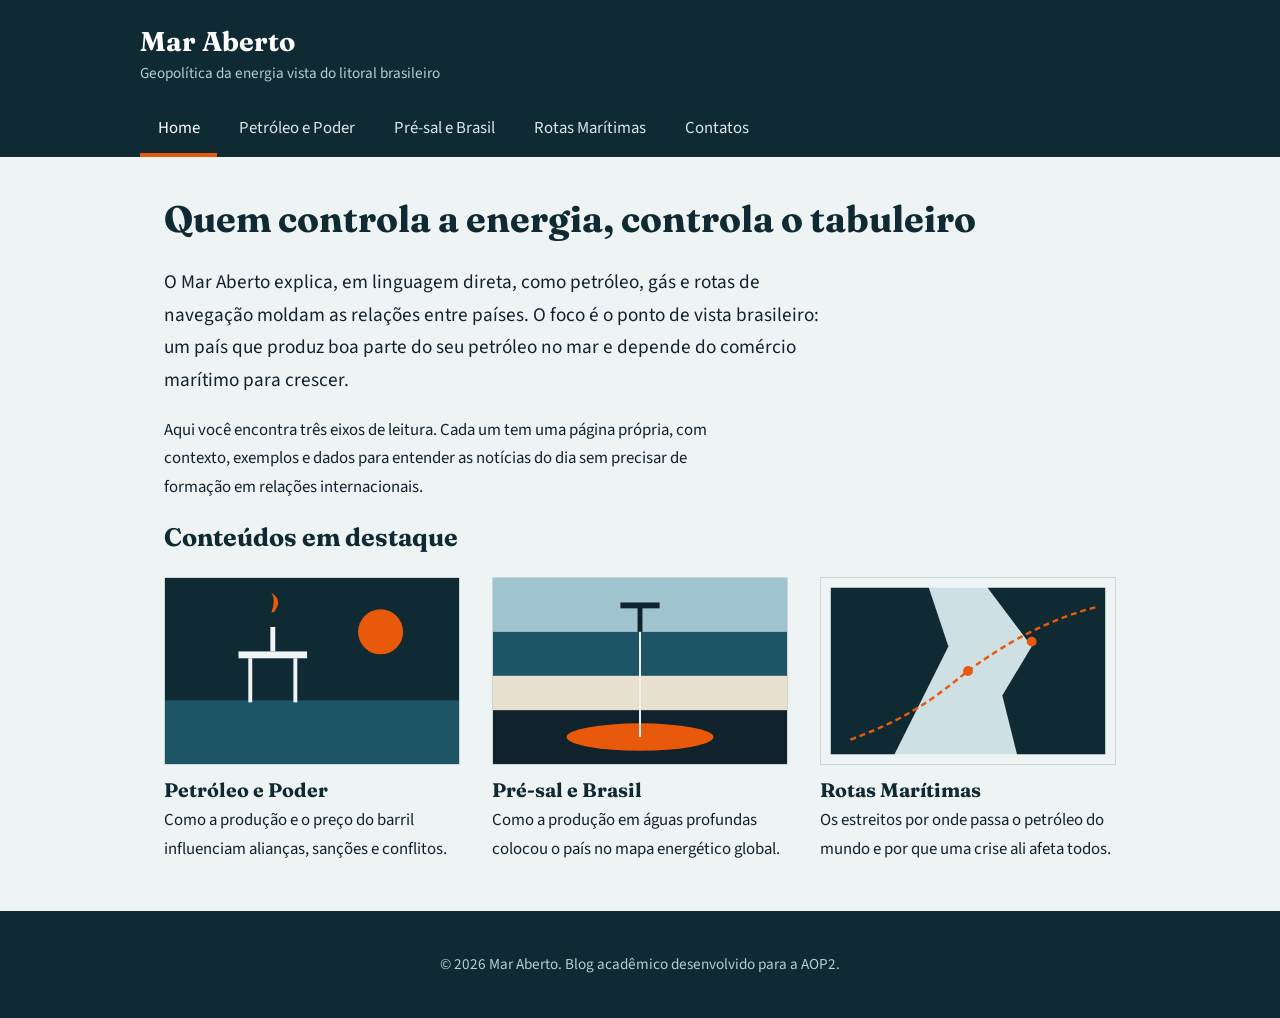
<file: index.html>
<!DOCTYPE html>
<html lang="pt-BR">
<head>
<meta charset="UTF-8">
<meta name="viewport" content="width=device-width, initial-scale=1">
<title>Home | Mar Aberto</title>
<meta name="description" content="Blog de geopolítica da energia: petróleo, pré-sal e rotas marítimas.">
<link rel="preconnect" href="https://fonts.googleapis.com">
<link href="https://fonts.googleapis.com/css2?family=Fraunces:wght@600;700&family=Source+Sans+3:wght@400;600;700&display=swap" rel="stylesheet">
<link rel="stylesheet" href="style.css">
</head>
<body>
<header>
<div class="marca"><strong>Mar Aberto</strong><span>Geopolítica da energia vista do litoral brasileiro</span></div>
<nav aria-label="Navegação principal">
<ul>
<li><a href="index.html" aria-current="page">Home</a></li>
<li><a href="petroleo-e-poder.html">Petróleo e Poder</a></li>
<li><a href="pre-sal-e-brasil.html">Pré-sal e Brasil</a></li>
<li><a href="rotas-maritimas.html">Rotas Marítimas</a></li>
<li><a href="contatos.html">Contatos</a></li>
</ul>
</nav>
</header>
<main>
<h1>Quem controla a energia, controla o tabuleiro</h1>
<p class="lide">O Mar Aberto explica, em linguagem direta, como petróleo, gás e rotas de navegação moldam as relações entre países. O foco é o ponto de vista brasileiro: um país que produz boa parte do seu petróleo no mar e depende do comércio marítimo para crescer.</p>
<p>Aqui você encontra três eixos de leitura. Cada um tem uma página própria, com contexto, exemplos e dados para entender as notícias do dia sem precisar de formação em relações internacionais.</p>
<h2>Conteúdos em destaque</h2>
<div class="destaques">
<figure><a href="petroleo-e-poder.html"><img src="petroleo.svg" alt="Plataforma de petróleo ao entardecer"></a><figcaption><h3>Petróleo e Poder</h3>Como a produção e o preço do barril influenciam alianças, sanções e conflitos.</figcaption></figure>
<figure><a href="pre-sal-e-brasil.html"><img src="pre-sal.svg" alt="Corte do oceano mostrando camadas do pré-sal"></a><figcaption><h3>Pré-sal e Brasil</h3>Como a produção em águas profundas colocou o país no mapa energético global.</figcaption></figure>
<figure><a href="rotas-maritimas.html"><img src="rotas.svg" alt="Mapa simplificado de rotas marítimas e estreitos"></a><figcaption><h3>Rotas Marítimas</h3>Os estreitos por onde passa o petróleo do mundo e por que uma crise ali afeta todos.</figcaption></figure>
</div>
</main>
<footer>
<p>&copy; 2026 Mar Aberto. Blog acadêmico desenvolvido para a AOP2.</p>
</footer>
</body>
</html>
</file>
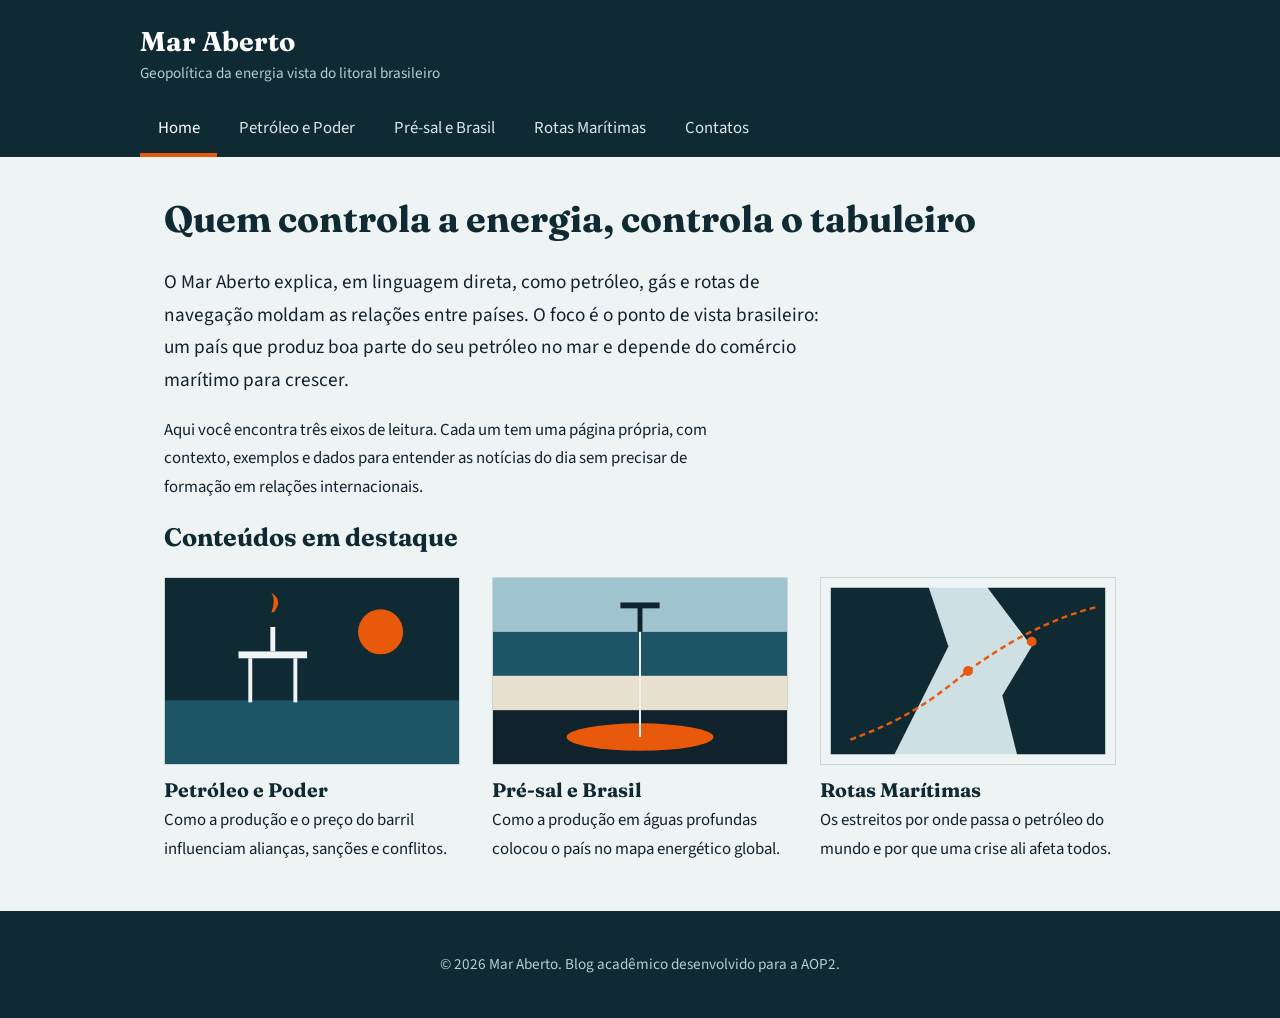
<file: blog-geopolitica/index.html>
<!DOCTYPE html>
<html lang="pt-BR">
<head>
<meta charset="UTF-8">
<meta name="viewport" content="width=device-width, initial-scale=1">
<title>Home | Mar Aberto</title>
<meta name="description" content="Blog de geopolítica da energia: petróleo, pré-sal e rotas marítimas.">
<link rel="preconnect" href="https://fonts.googleapis.com">
<link href="https://fonts.googleapis.com/css2?family=Fraunces:wght@600;700&family=Source+Sans+3:wght@400;600;700&display=swap" rel="stylesheet">
<link rel="stylesheet" href="css/style.css">
</head>
<body>
<header>
<div class="marca"><strong>Mar Aberto</strong><span>Geopolítica da energia vista do litoral brasileiro</span></div>
<nav aria-label="Navegação principal">
<ul>
<li><a href="index.html" aria-current="page">Home</a></li>
<li><a href="petroleo-e-poder.html">Petróleo e Poder</a></li>
<li><a href="pre-sal-e-brasil.html">Pré-sal e Brasil</a></li>
<li><a href="rotas-maritimas.html">Rotas Marítimas</a></li>
<li><a href="contatos.html">Contatos</a></li>
</ul>
</nav>
</header>
<main>
<h1>Quem controla a energia, controla o tabuleiro</h1>
<p class="lide">O Mar Aberto explica, em linguagem direta, como petróleo, gás e rotas de navegação moldam as relações entre países. O foco é o ponto de vista brasileiro: um país que produz boa parte do seu petróleo no mar e depende do comércio marítimo para crescer.</p>
<p>Aqui você encontra três eixos de leitura. Cada um tem uma página própria, com contexto, exemplos e dados para entender as notícias do dia sem precisar de formação em relações internacionais.</p>
<h2>Conteúdos em destaque</h2>
<div class="destaques">
<figure><a href="petroleo-e-poder.html"><img src="images/petroleo.svg" alt="Plataforma de petróleo ao entardecer"></a><figcaption><h3>Petróleo e Poder</h3>Como a produção e o preço do barril influenciam alianças, sanções e conflitos.</figcaption></figure>
<figure><a href="pre-sal-e-brasil.html"><img src="images/pre-sal.svg" alt="Corte do oceano mostrando camadas do pré-sal"></a><figcaption><h3>Pré-sal e Brasil</h3>Como a produção em águas profundas colocou o país no mapa energético global.</figcaption></figure>
<figure><a href="rotas-maritimas.html"><img src="images/rotas.svg" alt="Mapa simplificado de rotas marítimas e estreitos"></a><figcaption><h3>Rotas Marítimas</h3>Os estreitos por onde passa o petróleo do mundo e por que uma crise ali afeta todos.</figcaption></figure>
</div>
</main>
<footer>
<p>&copy; 2026 Mar Aberto. Blog acadêmico desenvolvido para a AOP2.</p>
</footer>
</body>
</html>
</file>
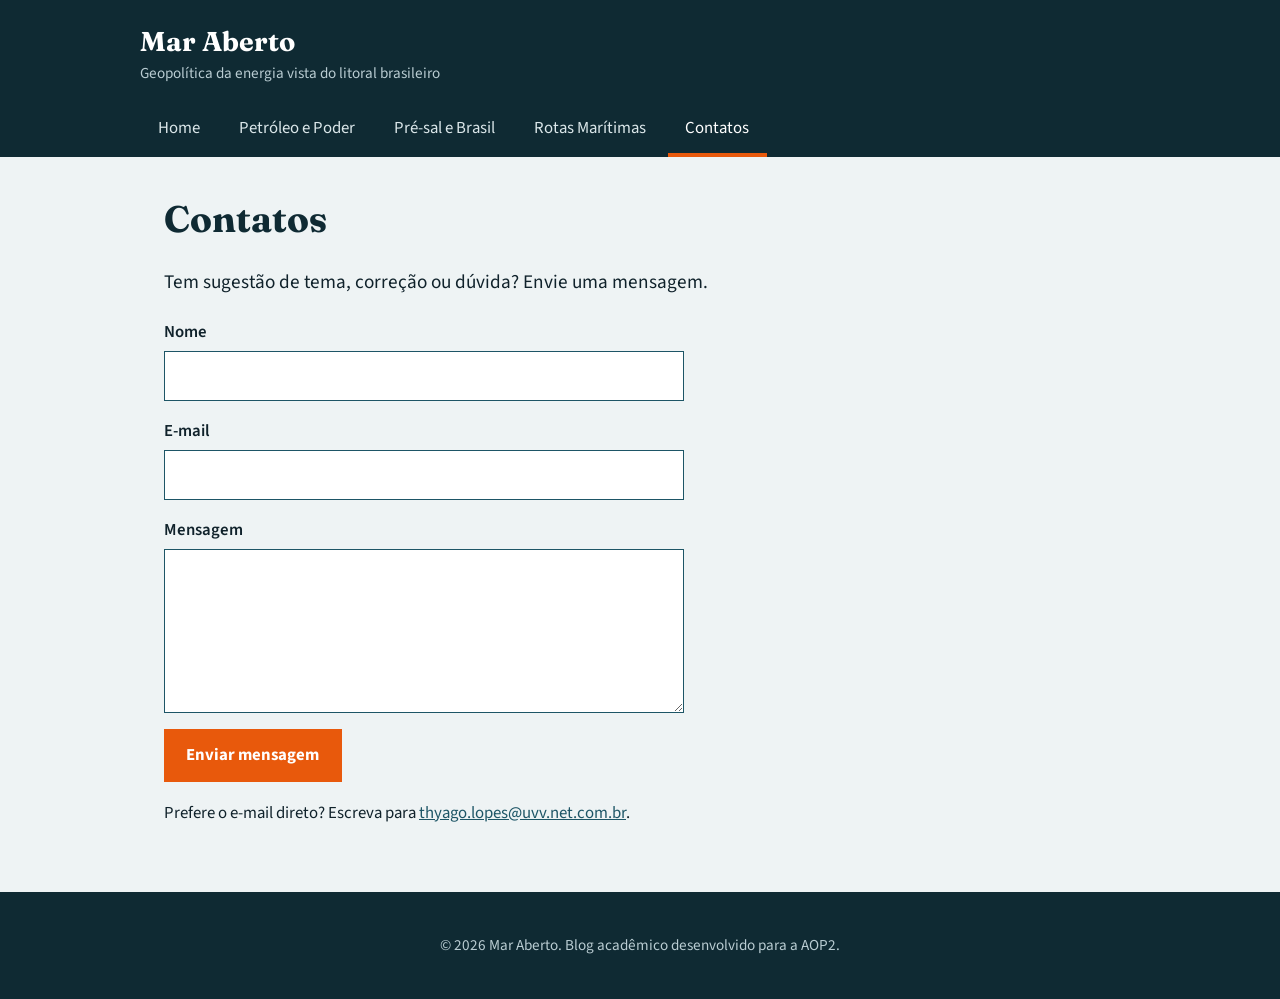
<file: contatos.html>
<!DOCTYPE html>
<html lang="pt-BR">
<head>
<meta charset="UTF-8">
<meta name="viewport" content="width=device-width, initial-scale=1">
<title>Contatos | Mar Aberto</title>
<meta name="description" content="Blog de geopolítica da energia: petróleo, pré-sal e rotas marítimas.">
<link rel="preconnect" href="https://fonts.googleapis.com">
<link href="https://fonts.googleapis.com/css2?family=Fraunces:wght@600;700&family=Source+Sans+3:wght@400;600;700&display=swap" rel="stylesheet">
<link rel="stylesheet" href="style.css">
</head>
<body>
<header>
<div class="marca"><strong>Mar Aberto</strong><span>Geopolítica da energia vista do litoral brasileiro</span></div>
<nav aria-label="Navegação principal">
<ul>
<li><a href="index.html">Home</a></li>
<li><a href="petroleo-e-poder.html">Petróleo e Poder</a></li>
<li><a href="pre-sal-e-brasil.html">Pré-sal e Brasil</a></li>
<li><a href="rotas-maritimas.html">Rotas Marítimas</a></li>
<li><a href="contatos.html" aria-current="page">Contatos</a></li>
</ul>
</nav>
</header>
<main>
<h1>Contatos</h1>
<p class="lide">Tem sugestão de tema, correção ou dúvida? Envie uma mensagem.</p>
<form action="mailto:thyago.lopes@uvvnet.com.br" method="post" enctype="text/plain">
<label>Nome<input type="text" name="nome" required></label>
<label>E-mail<input type="email" name="email" required></label>
<label>Mensagem<textarea name="mensagem" rows="5" required></textarea></label>
<button type="submit">Enviar mensagem</button>
</form>
<p>Prefere o e-mail direto? Escreva para <a href="mailto:thyago.lopes@uvvnet.com.br">thyago.lopes@uvv.net.com.br</a>.</p>
</main>
<footer>
<p>&copy; 2026 Mar Aberto. Blog acadêmico desenvolvido para a AOP2.</p>
</footer>
</body>
</html>
</file>
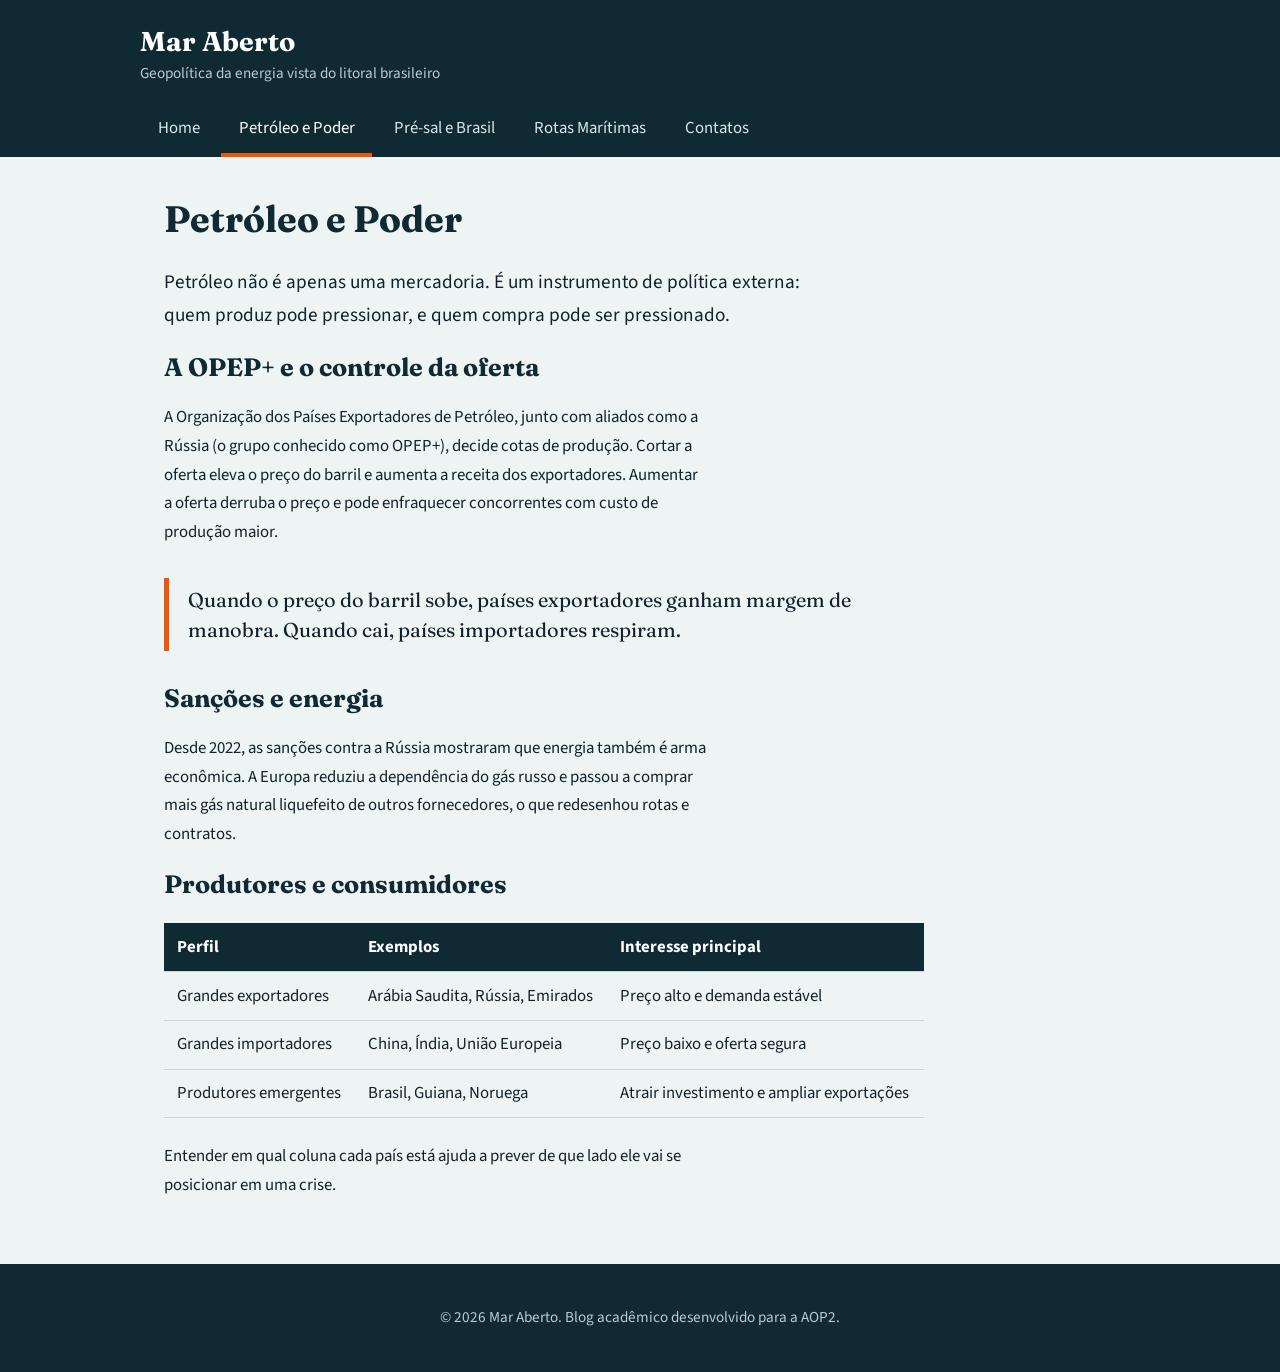
<file: petroleo-e-poder.html>
<!DOCTYPE html>
<html lang="pt-BR">
<head>
<meta charset="UTF-8">
<meta name="viewport" content="width=device-width, initial-scale=1">
<title>Petróleo e Poder | Mar Aberto</title>
<meta name="description" content="Blog de geopolítica da energia: petróleo, pré-sal e rotas marítimas.">
<link rel="preconnect" href="https://fonts.googleapis.com">
<link href="https://fonts.googleapis.com/css2?family=Fraunces:wght@600;700&family=Source+Sans+3:wght@400;600;700&display=swap" rel="stylesheet">
<link rel="stylesheet" href="style.css">
</head>
<body>
<header>
<div class="marca"><strong>Mar Aberto</strong><span>Geopolítica da energia vista do litoral brasileiro</span></div>
<nav aria-label="Navegação principal">
<ul>
<li><a href="index.html">Home</a></li>
<li><a href="petroleo-e-poder.html" aria-current="page">Petróleo e Poder</a></li>
<li><a href="pre-sal-e-brasil.html">Pré-sal e Brasil</a></li>
<li><a href="rotas-maritimas.html">Rotas Marítimas</a></li>
<li><a href="contatos.html">Contatos</a></li>
</ul>
</nav>
</header>
<main>
<h1>Petróleo e Poder</h1>
<p class="lide">Petróleo não é apenas uma mercadoria. É um instrumento de política externa: quem produz pode pressionar, e quem compra pode ser pressionado.</p>
<h2>A OPEP+ e o controle da oferta</h2>
<p>A Organização dos Países Exportadores de Petróleo, junto com aliados como a Rússia (o grupo conhecido como OPEP+), decide cotas de produção. Cortar a oferta eleva o preço do barril e aumenta a receita dos exportadores. Aumentar a oferta derruba o preço e pode enfraquecer concorrentes com custo de produção maior.</p>
<div class="dado">Quando o preço do barril sobe, países exportadores ganham margem de manobra. Quando cai, países importadores respiram.</div>
<h2>Sanções e energia</h2>
<p>Desde 2022, as sanções contra a Rússia mostraram que energia também é arma econômica. A Europa reduziu a dependência do gás russo e passou a comprar mais gás natural liquefeito de outros fornecedores, o que redesenhou rotas e contratos.</p>
<h2>Produtores e consumidores</h2>
<table>
<thead><tr><th>Perfil</th><th>Exemplos</th><th>Interesse principal</th></tr></thead>
<tbody>
<tr><td>Grandes exportadores</td><td>Arábia Saudita, Rússia, Emirados</td><td>Preço alto e demanda estável</td></tr>
<tr><td>Grandes importadores</td><td>China, Índia, União Europeia</td><td>Preço baixo e oferta segura</td></tr>
<tr><td>Produtores emergentes</td><td>Brasil, Guiana, Noruega</td><td>Atrair investimento e ampliar exportações</td></tr>
</tbody>
</table>
<p>Entender em qual coluna cada país está ajuda a prever de que lado ele vai se posicionar em uma crise.</p>
</main>
<footer>
<p>&copy; 2026 Mar Aberto. Blog acadêmico desenvolvido para a AOP2.</p>
</footer>
</body>
</html>
</file>
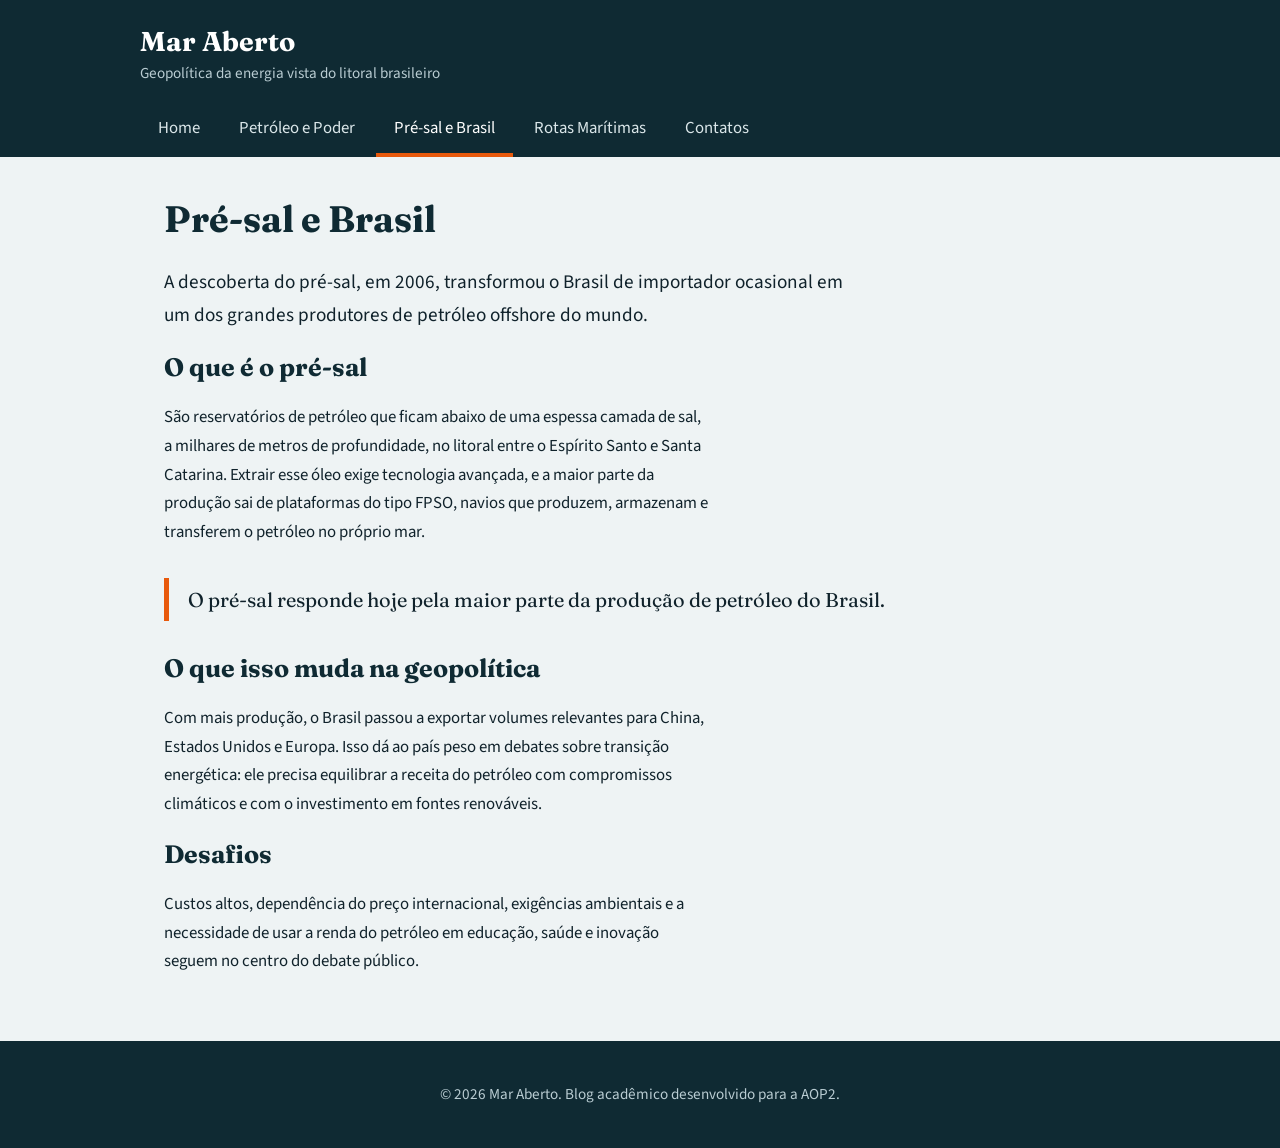
<file: pre-sal-e-brasil.html>
<!DOCTYPE html>
<html lang="pt-BR">
<head>
<meta charset="UTF-8">
<meta name="viewport" content="width=device-width, initial-scale=1">
<title>Pré-sal e Brasil | Mar Aberto</title>
<meta name="description" content="Blog de geopolítica da energia: petróleo, pré-sal e rotas marítimas.">
<link rel="preconnect" href="https://fonts.googleapis.com">
<link href="https://fonts.googleapis.com/css2?family=Fraunces:wght@600;700&family=Source+Sans+3:wght@400;600;700&display=swap" rel="stylesheet">
<link rel="stylesheet" href="style.css">
</head>
<body>
<header>
<div class="marca"><strong>Mar Aberto</strong><span>Geopolítica da energia vista do litoral brasileiro</span></div>
<nav aria-label="Navegação principal">
<ul>
<li><a href="index.html">Home</a></li>
<li><a href="petroleo-e-poder.html">Petróleo e Poder</a></li>
<li><a href="pre-sal-e-brasil.html" aria-current="page">Pré-sal e Brasil</a></li>
<li><a href="rotas-maritimas.html">Rotas Marítimas</a></li>
<li><a href="contatos.html">Contatos</a></li>
</ul>
</nav>
</header>
<main>
<h1>Pré-sal e Brasil</h1>
<p class="lide">A descoberta do pré-sal, em 2006, transformou o Brasil de importador ocasional em um dos grandes produtores de petróleo offshore do mundo.</p>
<h2>O que é o pré-sal</h2>
<p>São reservatórios de petróleo que ficam abaixo de uma espessa camada de sal, a milhares de metros de profundidade, no litoral entre o Espírito Santo e Santa Catarina. Extrair esse óleo exige tecnologia avançada, e a maior parte da produção sai de plataformas do tipo FPSO, navios que produzem, armazenam e transferem o petróleo no próprio mar.</p>
<div class="dado">O pré-sal responde hoje pela maior parte da produção de petróleo do Brasil.</div>
<h2>O que isso muda na geopolítica</h2>
<p>Com mais produção, o Brasil passou a exportar volumes relevantes para China, Estados Unidos e Europa. Isso dá ao país peso em debates sobre transição energética: ele precisa equilibrar a receita do petróleo com compromissos climáticos e com o investimento em fontes renováveis.</p>
<h2>Desafios</h2>
<p>Custos altos, dependência do preço internacional, exigências ambientais e a necessidade de usar a renda do petróleo em educação, saúde e inovação seguem no centro do debate público.</p>
</main>
<footer>
<p>&copy; 2026 Mar Aberto. Blog acadêmico desenvolvido para a AOP2.</p>
</footer>
</body>
</html>
</file>
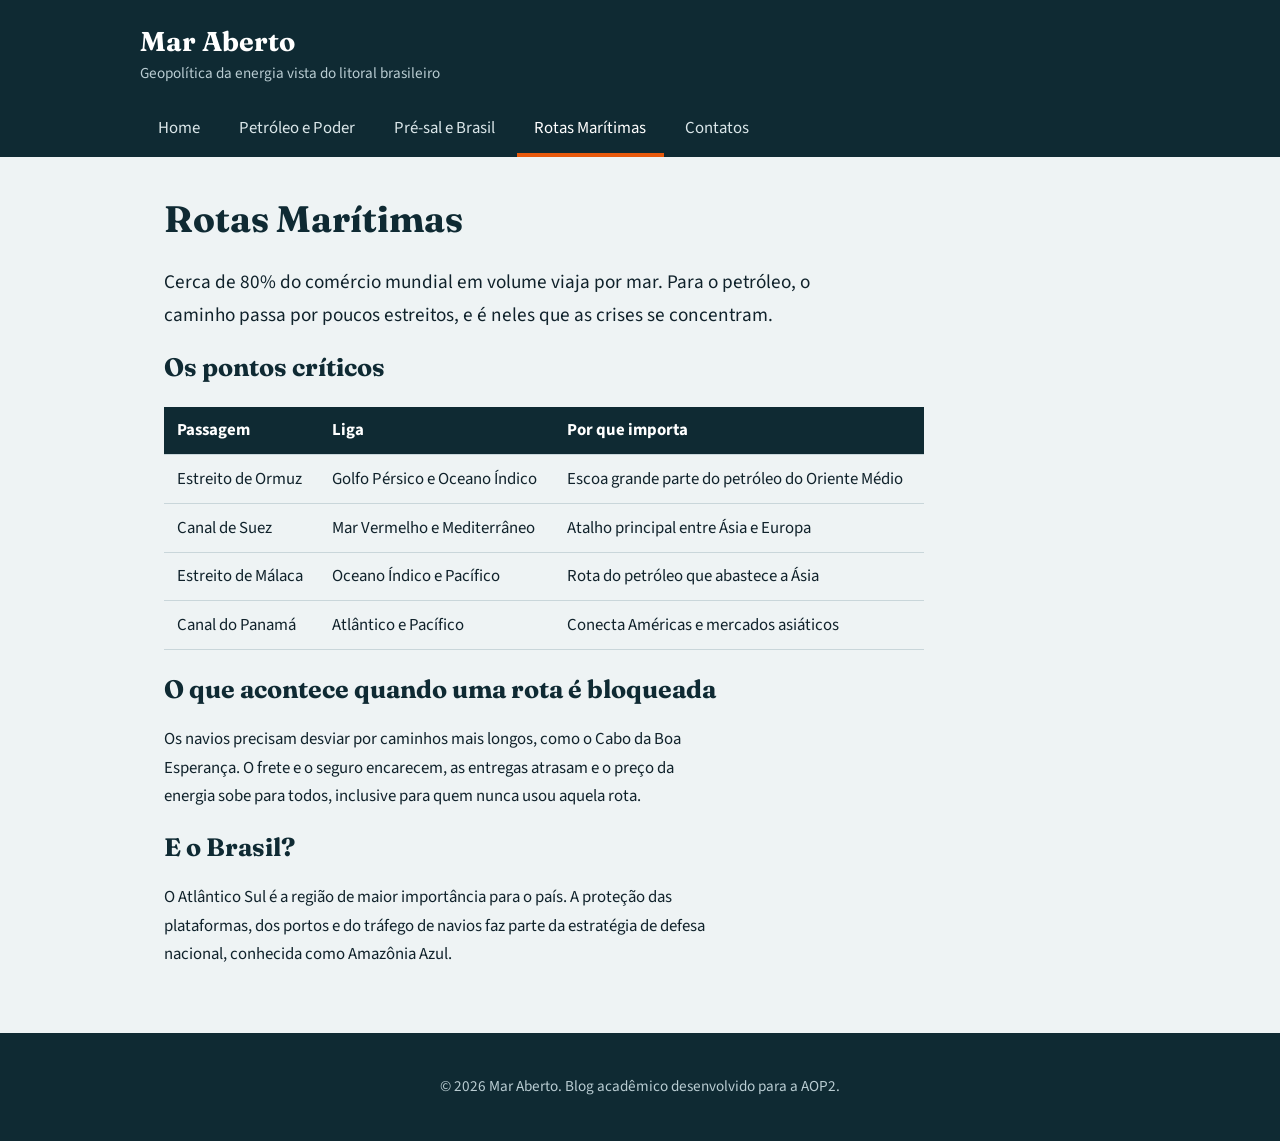
<file: rotas-maritimas.html>
<!DOCTYPE html>
<html lang="pt-BR">
<head>
<meta charset="UTF-8">
<meta name="viewport" content="width=device-width, initial-scale=1">
<title>Rotas Marítimas | Mar Aberto</title>
<meta name="description" content="Blog de geopolítica da energia: petróleo, pré-sal e rotas marítimas.">
<link rel="preconnect" href="https://fonts.googleapis.com">
<link href="https://fonts.googleapis.com/css2?family=Fraunces:wght@600;700&family=Source+Sans+3:wght@400;600;700&display=swap" rel="stylesheet">
<link rel="stylesheet" href="style.css">
</head>
<body>
<header>
<div class="marca"><strong>Mar Aberto</strong><span>Geopolítica da energia vista do litoral brasileiro</span></div>
<nav aria-label="Navegação principal">
<ul>
<li><a href="index.html">Home</a></li>
<li><a href="petroleo-e-poder.html">Petróleo e Poder</a></li>
<li><a href="pre-sal-e-brasil.html">Pré-sal e Brasil</a></li>
<li><a href="rotas-maritimas.html" aria-current="page">Rotas Marítimas</a></li>
<li><a href="contatos.html">Contatos</a></li>
</ul>
</nav>
</header>
<main>
<h1>Rotas Marítimas</h1>
<p class="lide">Cerca de 80% do comércio mundial em volume viaja por mar. Para o petróleo, o caminho passa por poucos estreitos, e é neles que as crises se concentram.</p>
<h2>Os pontos críticos</h2>
<table>
<thead><tr><th>Passagem</th><th>Liga</th><th>Por que importa</th></tr></thead>
<tbody>
<tr><td>Estreito de Ormuz</td><td>Golfo Pérsico e Oceano Índico</td><td>Escoa grande parte do petróleo do Oriente Médio</td></tr>
<tr><td>Canal de Suez</td><td>Mar Vermelho e Mediterrâneo</td><td>Atalho principal entre Ásia e Europa</td></tr>
<tr><td>Estreito de Málaca</td><td>Oceano Índico e Pacífico</td><td>Rota do petróleo que abastece a Ásia</td></tr>
<tr><td>Canal do Panamá</td><td>Atlântico e Pacífico</td><td>Conecta Américas e mercados asiáticos</td></tr>
</tbody>
</table>
<h2>O que acontece quando uma rota é bloqueada</h2>
<p>Os navios precisam desviar por caminhos mais longos, como o Cabo da Boa Esperança. O frete e o seguro encarecem, as entregas atrasam e o preço da energia sobe para todos, inclusive para quem nunca usou aquela rota.</p>
<h2>E o Brasil?</h2>
<p>O Atlântico Sul é a região de maior importância para o país. A proteção das plataformas, dos portos e do tráfego de navios faz parte da estratégia de defesa nacional, conhecida como Amazônia Azul.</p>
</main>
<footer>
<p>&copy; 2026 Mar Aberto. Blog acadêmico desenvolvido para a AOP2.</p>
</footer>
</body>
</html>
</file>
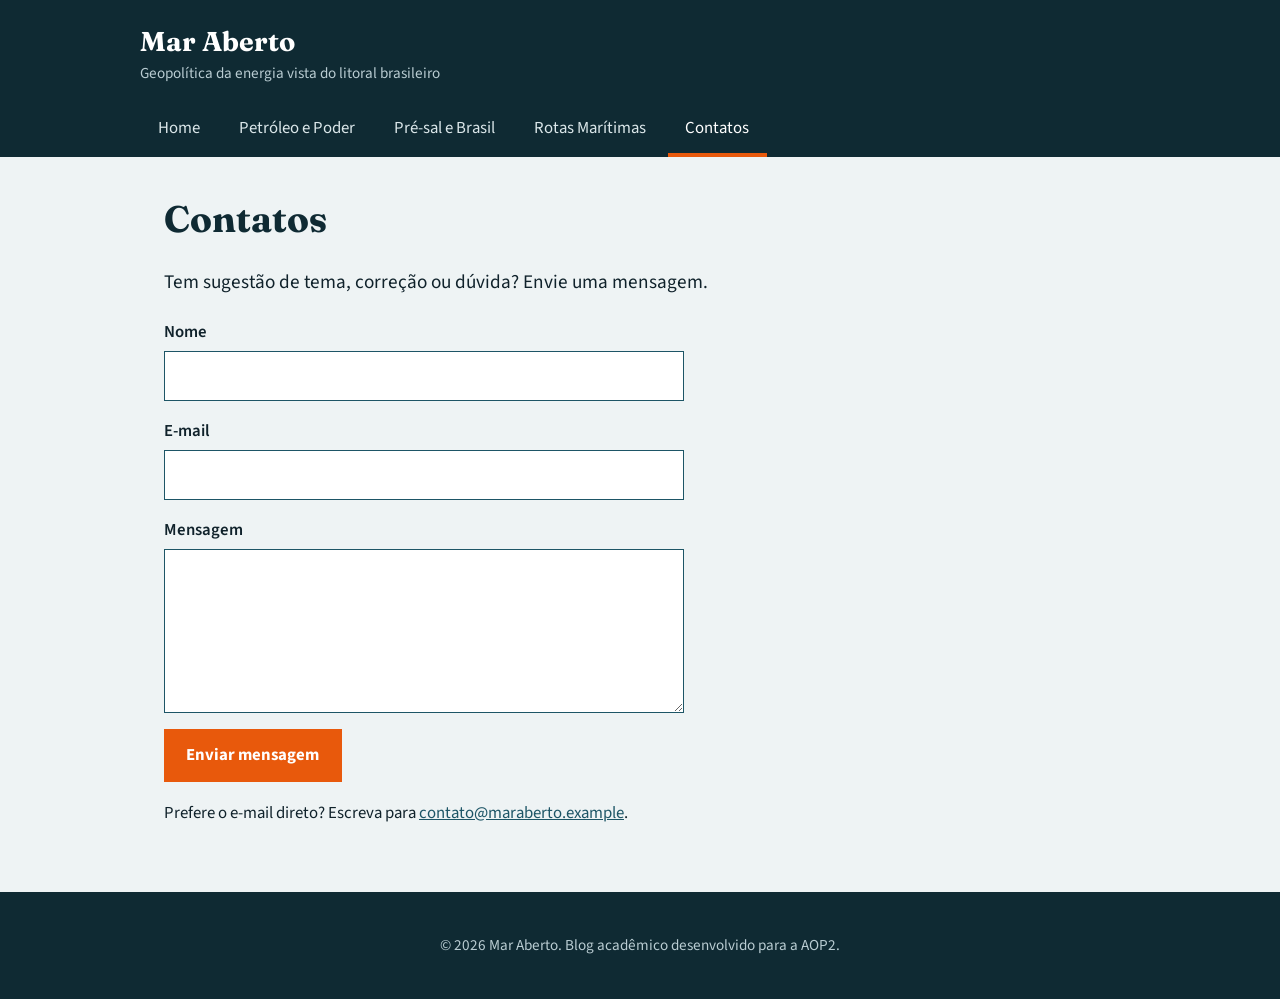
<file: blog-geopolitica/contatos.html>
<!DOCTYPE html>
<html lang="pt-BR">
<head>
<meta charset="UTF-8">
<meta name="viewport" content="width=device-width, initial-scale=1">
<title>Contatos | Mar Aberto</title>
<meta name="description" content="Blog de geopolítica da energia: petróleo, pré-sal e rotas marítimas.">
<link rel="preconnect" href="https://fonts.googleapis.com">
<link href="https://fonts.googleapis.com/css2?family=Fraunces:wght@600;700&family=Source+Sans+3:wght@400;600;700&display=swap" rel="stylesheet">
<link rel="stylesheet" href="css/style.css">
</head>
<body>
<header>
<div class="marca"><strong>Mar Aberto</strong><span>Geopolítica da energia vista do litoral brasileiro</span></div>
<nav aria-label="Navegação principal">
<ul>
<li><a href="index.html">Home</a></li>
<li><a href="petroleo-e-poder.html">Petróleo e Poder</a></li>
<li><a href="pre-sal-e-brasil.html">Pré-sal e Brasil</a></li>
<li><a href="rotas-maritimas.html">Rotas Marítimas</a></li>
<li><a href="contatos.html" aria-current="page">Contatos</a></li>
</ul>
</nav>
</header>
<main>
<h1>Contatos</h1>
<p class="lide">Tem sugestão de tema, correção ou dúvida? Envie uma mensagem.</p>
<form action="mailto:contato@maraberto.example" method="post" enctype="text/plain">
<label>Nome<input type="text" name="nome" required></label>
<label>E-mail<input type="email" name="email" required></label>
<label>Mensagem<textarea name="mensagem" rows="5" required></textarea></label>
<button type="submit">Enviar mensagem</button>
</form>
<p>Prefere o e-mail direto? Escreva para <a href="mailto:contato@maraberto.example">contato@maraberto.example</a>.</p>
</main>
<footer>
<p>&copy; 2026 Mar Aberto. Blog acadêmico desenvolvido para a AOP2.</p>
</footer>
</body>
</html>
</file>
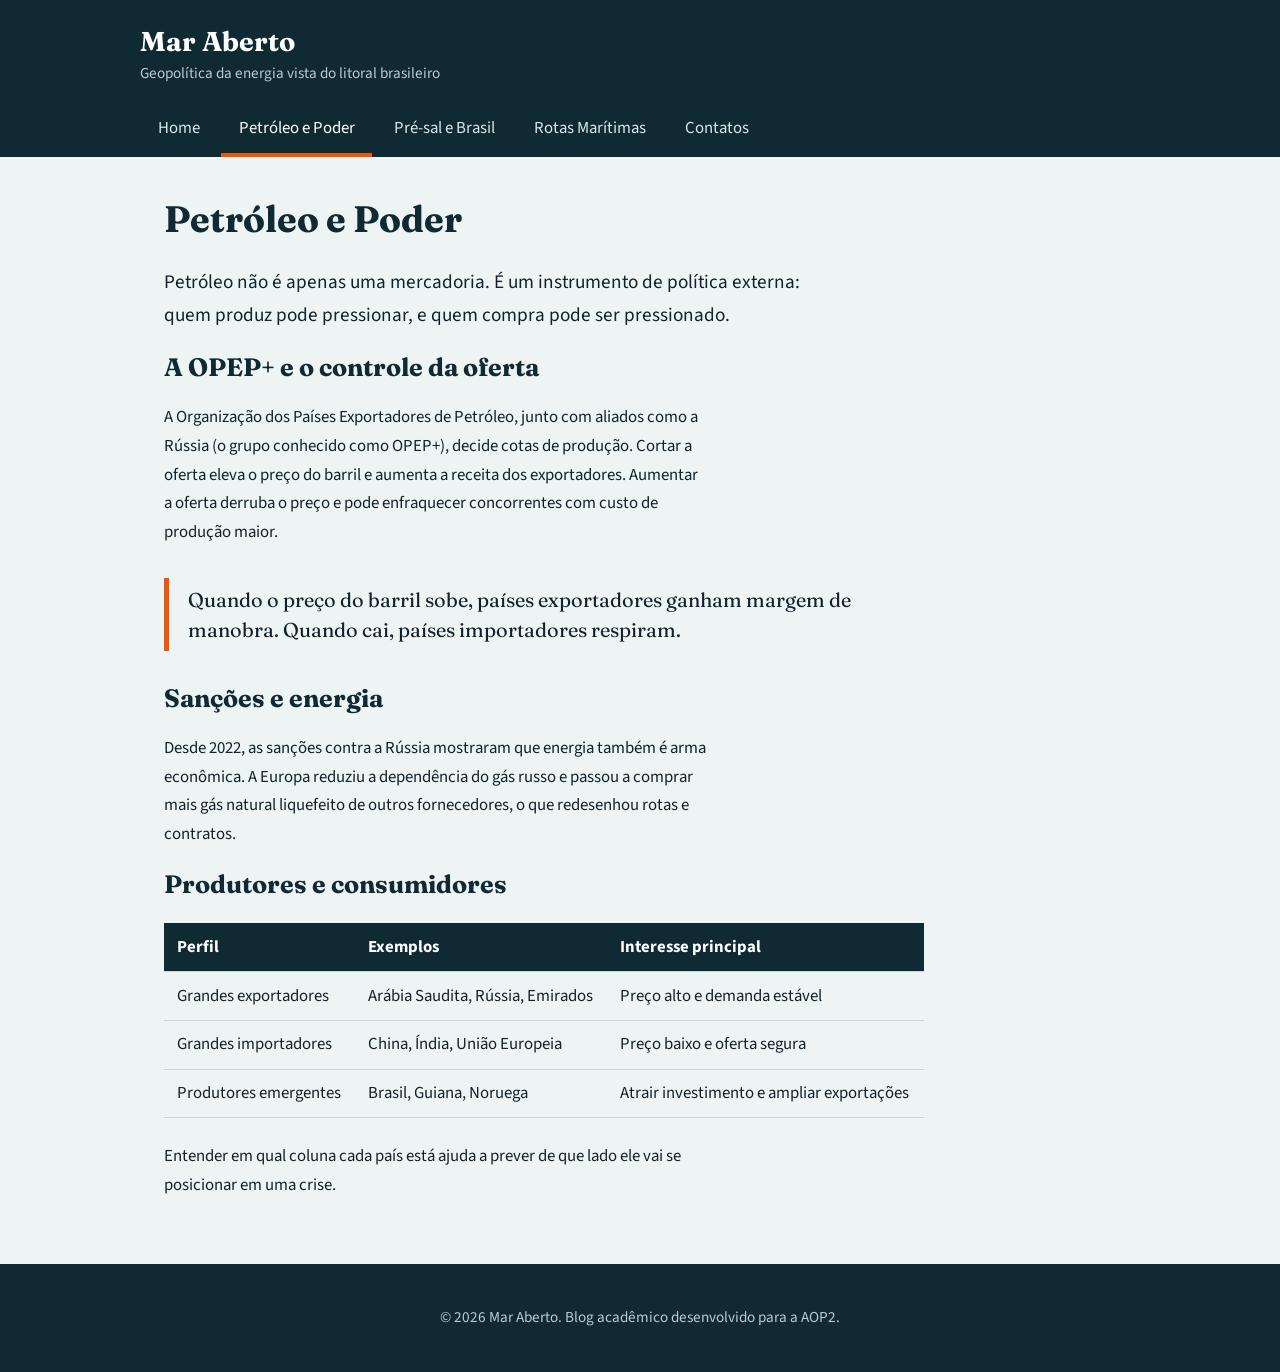
<file: blog-geopolitica/petroleo-e-poder.html>
<!DOCTYPE html>
<html lang="pt-BR">
<head>
<meta charset="UTF-8">
<meta name="viewport" content="width=device-width, initial-scale=1">
<title>Petróleo e Poder | Mar Aberto</title>
<meta name="description" content="Blog de geopolítica da energia: petróleo, pré-sal e rotas marítimas.">
<link rel="preconnect" href="https://fonts.googleapis.com">
<link href="https://fonts.googleapis.com/css2?family=Fraunces:wght@600;700&family=Source+Sans+3:wght@400;600;700&display=swap" rel="stylesheet">
<link rel="stylesheet" href="css/style.css">
</head>
<body>
<header>
<div class="marca"><strong>Mar Aberto</strong><span>Geopolítica da energia vista do litoral brasileiro</span></div>
<nav aria-label="Navegação principal">
<ul>
<li><a href="index.html">Home</a></li>
<li><a href="petroleo-e-poder.html" aria-current="page">Petróleo e Poder</a></li>
<li><a href="pre-sal-e-brasil.html">Pré-sal e Brasil</a></li>
<li><a href="rotas-maritimas.html">Rotas Marítimas</a></li>
<li><a href="contatos.html">Contatos</a></li>
</ul>
</nav>
</header>
<main>
<h1>Petróleo e Poder</h1>
<p class="lide">Petróleo não é apenas uma mercadoria. É um instrumento de política externa: quem produz pode pressionar, e quem compra pode ser pressionado.</p>
<h2>A OPEP+ e o controle da oferta</h2>
<p>A Organização dos Países Exportadores de Petróleo, junto com aliados como a Rússia (o grupo conhecido como OPEP+), decide cotas de produção. Cortar a oferta eleva o preço do barril e aumenta a receita dos exportadores. Aumentar a oferta derruba o preço e pode enfraquecer concorrentes com custo de produção maior.</p>
<div class="dado">Quando o preço do barril sobe, países exportadores ganham margem de manobra. Quando cai, países importadores respiram.</div>
<h2>Sanções e energia</h2>
<p>Desde 2022, as sanções contra a Rússia mostraram que energia também é arma econômica. A Europa reduziu a dependência do gás russo e passou a comprar mais gás natural liquefeito de outros fornecedores, o que redesenhou rotas e contratos.</p>
<h2>Produtores e consumidores</h2>
<table>
<thead><tr><th>Perfil</th><th>Exemplos</th><th>Interesse principal</th></tr></thead>
<tbody>
<tr><td>Grandes exportadores</td><td>Arábia Saudita, Rússia, Emirados</td><td>Preço alto e demanda estável</td></tr>
<tr><td>Grandes importadores</td><td>China, Índia, União Europeia</td><td>Preço baixo e oferta segura</td></tr>
<tr><td>Produtores emergentes</td><td>Brasil, Guiana, Noruega</td><td>Atrair investimento e ampliar exportações</td></tr>
</tbody>
</table>
<p>Entender em qual coluna cada país está ajuda a prever de que lado ele vai se posicionar em uma crise.</p>
</main>
<footer>
<p>&copy; 2026 Mar Aberto. Blog acadêmico desenvolvido para a AOP2.</p>
</footer>
</body>
</html>
</file>
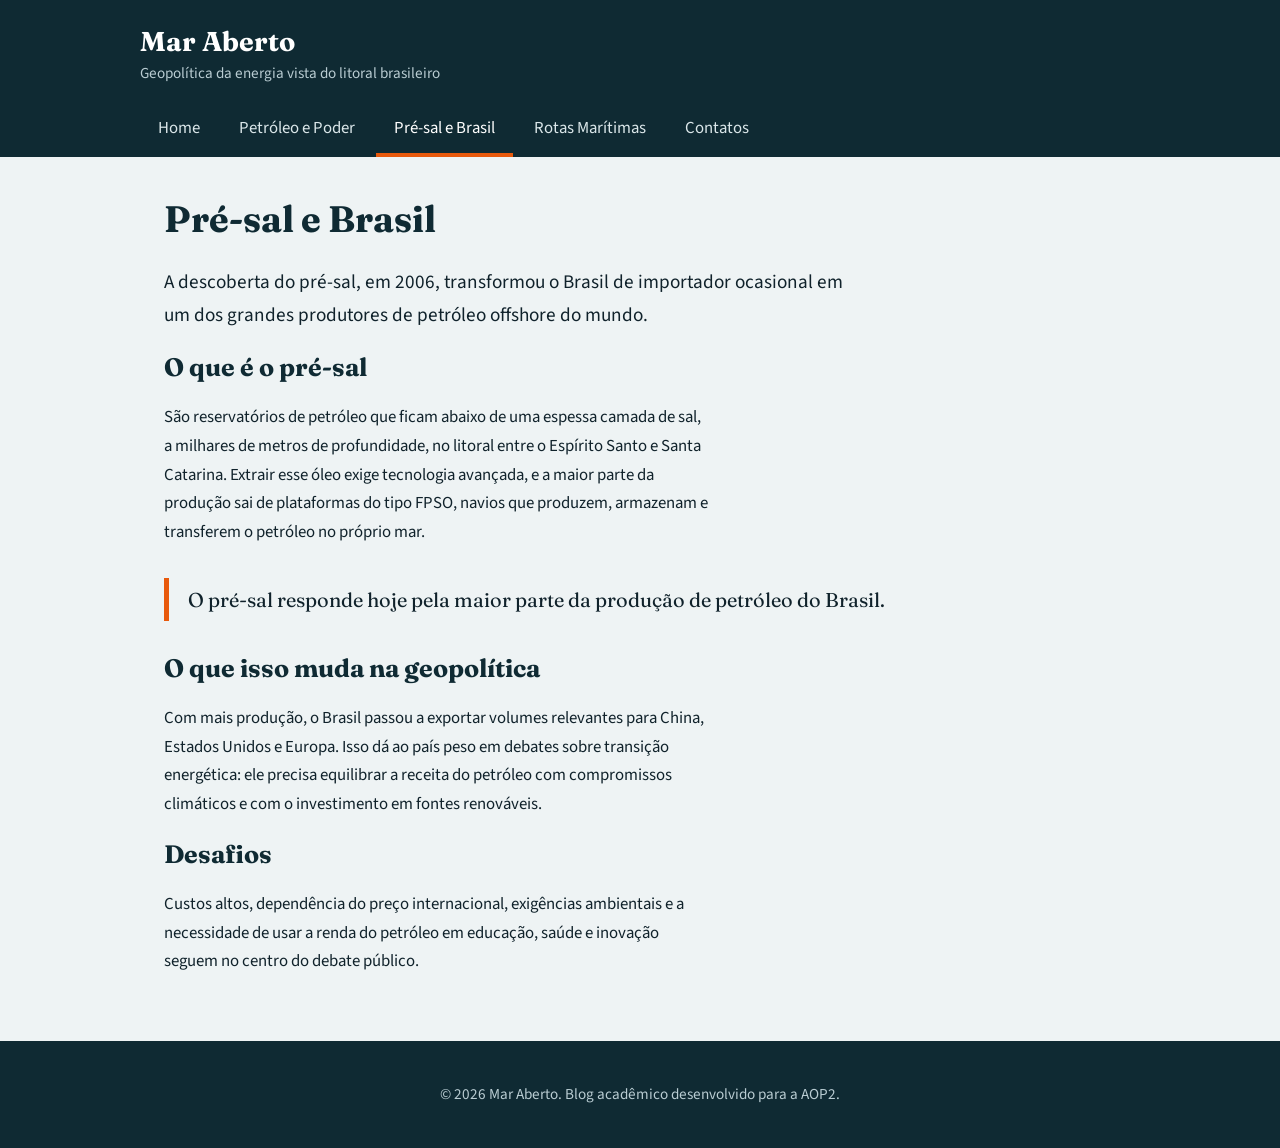
<file: blog-geopolitica/pre-sal-e-brasil.html>
<!DOCTYPE html>
<html lang="pt-BR">
<head>
<meta charset="UTF-8">
<meta name="viewport" content="width=device-width, initial-scale=1">
<title>Pré-sal e Brasil | Mar Aberto</title>
<meta name="description" content="Blog de geopolítica da energia: petróleo, pré-sal e rotas marítimas.">
<link rel="preconnect" href="https://fonts.googleapis.com">
<link href="https://fonts.googleapis.com/css2?family=Fraunces:wght@600;700&family=Source+Sans+3:wght@400;600;700&display=swap" rel="stylesheet">
<link rel="stylesheet" href="css/style.css">
</head>
<body>
<header>
<div class="marca"><strong>Mar Aberto</strong><span>Geopolítica da energia vista do litoral brasileiro</span></div>
<nav aria-label="Navegação principal">
<ul>
<li><a href="index.html">Home</a></li>
<li><a href="petroleo-e-poder.html">Petróleo e Poder</a></li>
<li><a href="pre-sal-e-brasil.html" aria-current="page">Pré-sal e Brasil</a></li>
<li><a href="rotas-maritimas.html">Rotas Marítimas</a></li>
<li><a href="contatos.html">Contatos</a></li>
</ul>
</nav>
</header>
<main>
<h1>Pré-sal e Brasil</h1>
<p class="lide">A descoberta do pré-sal, em 2006, transformou o Brasil de importador ocasional em um dos grandes produtores de petróleo offshore do mundo.</p>
<h2>O que é o pré-sal</h2>
<p>São reservatórios de petróleo que ficam abaixo de uma espessa camada de sal, a milhares de metros de profundidade, no litoral entre o Espírito Santo e Santa Catarina. Extrair esse óleo exige tecnologia avançada, e a maior parte da produção sai de plataformas do tipo FPSO, navios que produzem, armazenam e transferem o petróleo no próprio mar.</p>
<div class="dado">O pré-sal responde hoje pela maior parte da produção de petróleo do Brasil.</div>
<h2>O que isso muda na geopolítica</h2>
<p>Com mais produção, o Brasil passou a exportar volumes relevantes para China, Estados Unidos e Europa. Isso dá ao país peso em debates sobre transição energética: ele precisa equilibrar a receita do petróleo com compromissos climáticos e com o investimento em fontes renováveis.</p>
<h2>Desafios</h2>
<p>Custos altos, dependência do preço internacional, exigências ambientais e a necessidade de usar a renda do petróleo em educação, saúde e inovação seguem no centro do debate público.</p>
</main>
<footer>
<p>&copy; 2026 Mar Aberto. Blog acadêmico desenvolvido para a AOP2.</p>
</footer>
</body>
</html>
</file>
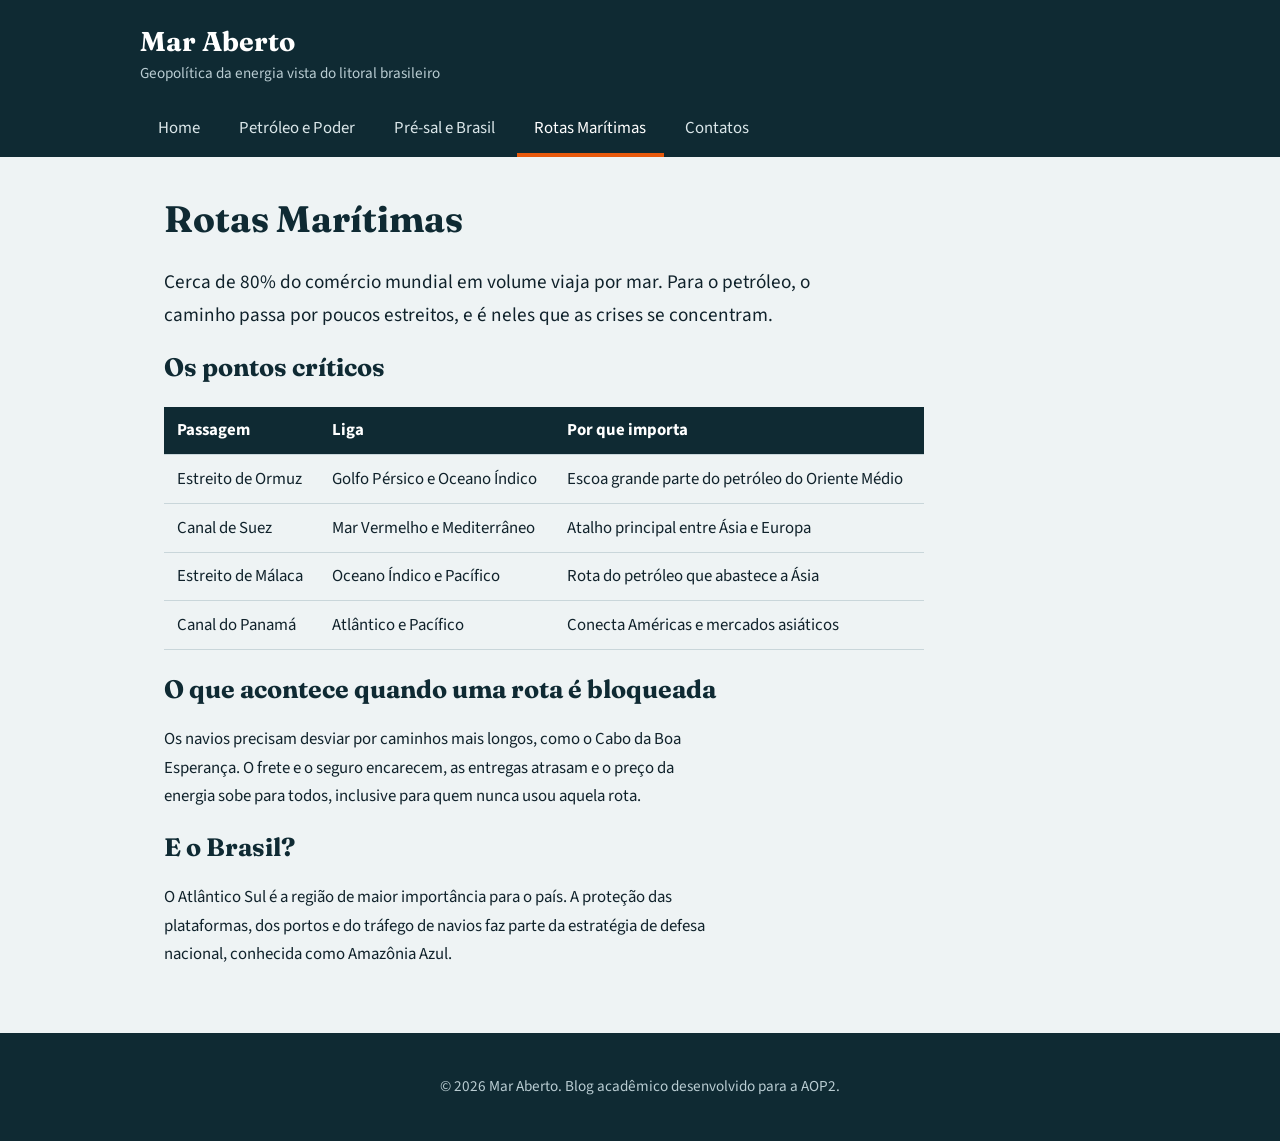
<file: blog-geopolitica/rotas-maritimas.html>
<!DOCTYPE html>
<html lang="pt-BR">
<head>
<meta charset="UTF-8">
<meta name="viewport" content="width=device-width, initial-scale=1">
<title>Rotas Marítimas | Mar Aberto</title>
<meta name="description" content="Blog de geopolítica da energia: petróleo, pré-sal e rotas marítimas.">
<link rel="preconnect" href="https://fonts.googleapis.com">
<link href="https://fonts.googleapis.com/css2?family=Fraunces:wght@600;700&family=Source+Sans+3:wght@400;600;700&display=swap" rel="stylesheet">
<link rel="stylesheet" href="css/style.css">
</head>
<body>
<header>
<div class="marca"><strong>Mar Aberto</strong><span>Geopolítica da energia vista do litoral brasileiro</span></div>
<nav aria-label="Navegação principal">
<ul>
<li><a href="index.html">Home</a></li>
<li><a href="petroleo-e-poder.html">Petróleo e Poder</a></li>
<li><a href="pre-sal-e-brasil.html">Pré-sal e Brasil</a></li>
<li><a href="rotas-maritimas.html" aria-current="page">Rotas Marítimas</a></li>
<li><a href="contatos.html">Contatos</a></li>
</ul>
</nav>
</header>
<main>
<h1>Rotas Marítimas</h1>
<p class="lide">Cerca de 80% do comércio mundial em volume viaja por mar. Para o petróleo, o caminho passa por poucos estreitos, e é neles que as crises se concentram.</p>
<h2>Os pontos críticos</h2>
<table>
<thead><tr><th>Passagem</th><th>Liga</th><th>Por que importa</th></tr></thead>
<tbody>
<tr><td>Estreito de Ormuz</td><td>Golfo Pérsico e Oceano Índico</td><td>Escoa grande parte do petróleo do Oriente Médio</td></tr>
<tr><td>Canal de Suez</td><td>Mar Vermelho e Mediterrâneo</td><td>Atalho principal entre Ásia e Europa</td></tr>
<tr><td>Estreito de Málaca</td><td>Oceano Índico e Pacífico</td><td>Rota do petróleo que abastece a Ásia</td></tr>
<tr><td>Canal do Panamá</td><td>Atlântico e Pacífico</td><td>Conecta Américas e mercados asiáticos</td></tr>
</tbody>
</table>
<h2>O que acontece quando uma rota é bloqueada</h2>
<p>Os navios precisam desviar por caminhos mais longos, como o Cabo da Boa Esperança. O frete e o seguro encarecem, as entregas atrasam e o preço da energia sobe para todos, inclusive para quem nunca usou aquela rota.</p>
<h2>E o Brasil?</h2>
<p>O Atlântico Sul é a região de maior importância para o país. A proteção das plataformas, dos portos e do tráfego de navios faz parte da estratégia de defesa nacional, conhecida como Amazônia Azul.</p>
</main>
<footer>
<p>&copy; 2026 Mar Aberto. Blog acadêmico desenvolvido para a AOP2.</p>
</footer>
</body>
</html>
</file>
<file: style.css>
:root{--mar:#0f2a33;--agua:#1d5566;--bruma:#eef3f4;--tinta:#10222b;--chama:#e8590c;--linha:#c9d6da}
*{box-sizing:border-box}
body{margin:0;font:1.05rem/1.7 "Source Sans 3",system-ui,sans-serif;color:var(--tinta);background:var(--bruma)}
h1,h2,h3{font-family:"Fraunces",Georgia,serif;line-height:1.2;color:var(--mar)}
a{color:var(--agua)}a:focus-visible{outline:3px solid var(--chama);outline-offset:3px}
header{background:var(--mar);color:#fff;padding:1.5rem 1.5rem 0}
.marca{max-width:1000px;margin:0 auto 1rem}
.marca strong{font:700 1.7rem "Fraunces",Georgia,serif}
.marca span{display:block;color:#b9ccd2;font-size:.95rem}
nav{max-width:1000px;margin:0 auto}
nav ul{list-style:none;margin:0;padding:0;display:flex;flex-wrap:wrap;gap:.25rem}
nav a{display:block;padding:.7rem 1.1rem;color:#dbe7ea;text-decoration:none;border-bottom:4px solid transparent}
nav a:hover{color:#fff}
nav a[aria-current="page"]{color:#fff;border-bottom-color:var(--chama)}
main{max-width:1000px;margin:0 auto;padding:2.5rem 1.5rem 3rem}
main h1{font-size:2.3rem;margin-top:0}
main p{max-width:68ch}
.destaques{display:grid;grid-template-columns:repeat(auto-fit,minmax(260px,1fr));gap:2rem;margin-top:1.5rem}
.destaques figure{margin:0}
.destaques img{width:100%;height:auto;display:block;border:1px solid var(--linha)}
.destaques figcaption{padding-top:.7rem}
.destaques h3{margin:.2rem 0}
.lide{font-size:1.2rem}
.dado{border-left:5px solid var(--chama);padding:.4rem 0 .4rem 1.2rem;margin:2rem 0;font:1.25rem/1.5 "Fraunces",Georgia,serif;max-width:60ch}
table{border-collapse:collapse;width:100%;max-width:760px;margin:1.5rem 0}
th,td{text-align:left;padding:.6rem .8rem;border-bottom:1px solid var(--linha)}
th{background:var(--mar);color:#fff}
form{display:grid;gap:1rem;max-width:520px}
label{display:grid;gap:.3rem;font-weight:600}
input,textarea{font:inherit;padding:.6rem;border:1px solid var(--agua);background:#fff}
button{font:inherit;font-weight:700;padding:.75rem 1.4rem;background:var(--chama);color:#fff;border:0;cursor:pointer;justify-self:start}
button:hover{background:#c94a07}
footer{background:var(--mar);color:#b9ccd2;text-align:center;padding:1.6rem 1rem;font-size:.95rem}
@media(max-width:600px){main h1{font-size:1.8rem}nav a{padding:.6rem .7rem}}
</file>
<file: blog-geopolitica/css/style.css>
:root{--mar:#0f2a33;--agua:#1d5566;--bruma:#eef3f4;--tinta:#10222b;--chama:#e8590c;--linha:#c9d6da}
*{box-sizing:border-box}
body{margin:0;font:1.05rem/1.7 "Source Sans 3",system-ui,sans-serif;color:var(--tinta);background:var(--bruma)}
h1,h2,h3{font-family:"Fraunces",Georgia,serif;line-height:1.2;color:var(--mar)}
a{color:var(--agua)}a:focus-visible{outline:3px solid var(--chama);outline-offset:3px}
header{background:var(--mar);color:#fff;padding:1.5rem 1.5rem 0}
.marca{max-width:1000px;margin:0 auto 1rem}
.marca strong{font:700 1.7rem "Fraunces",Georgia,serif}
.marca span{display:block;color:#b9ccd2;font-size:.95rem}
nav{max-width:1000px;margin:0 auto}
nav ul{list-style:none;margin:0;padding:0;display:flex;flex-wrap:wrap;gap:.25rem}
nav a{display:block;padding:.7rem 1.1rem;color:#dbe7ea;text-decoration:none;border-bottom:4px solid transparent}
nav a:hover{color:#fff}
nav a[aria-current="page"]{color:#fff;border-bottom-color:var(--chama)}
main{max-width:1000px;margin:0 auto;padding:2.5rem 1.5rem 3rem}
main h1{font-size:2.3rem;margin-top:0}
main p{max-width:68ch}
.destaques{display:grid;grid-template-columns:repeat(auto-fit,minmax(260px,1fr));gap:2rem;margin-top:1.5rem}
.destaques figure{margin:0}
.destaques img{width:100%;height:auto;display:block;border:1px solid var(--linha)}
.destaques figcaption{padding-top:.7rem}
.destaques h3{margin:.2rem 0}
.lide{font-size:1.2rem}
.dado{border-left:5px solid var(--chama);padding:.4rem 0 .4rem 1.2rem;margin:2rem 0;font:1.25rem/1.5 "Fraunces",Georgia,serif;max-width:60ch}
table{border-collapse:collapse;width:100%;max-width:760px;margin:1.5rem 0}
th,td{text-align:left;padding:.6rem .8rem;border-bottom:1px solid var(--linha)}
th{background:var(--mar);color:#fff}
form{display:grid;gap:1rem;max-width:520px}
label{display:grid;gap:.3rem;font-weight:600}
input,textarea{font:inherit;padding:.6rem;border:1px solid var(--agua);background:#fff}
button{font:inherit;font-weight:700;padding:.75rem 1.4rem;background:var(--chama);color:#fff;border:0;cursor:pointer;justify-self:start}
button:hover{background:#c94a07}
footer{background:var(--mar);color:#b9ccd2;text-align:center;padding:1.6rem 1rem;font-size:.95rem}
@media(max-width:600px){main h1{font-size:1.8rem}nav a{padding:.6rem .7rem}}
</file>
